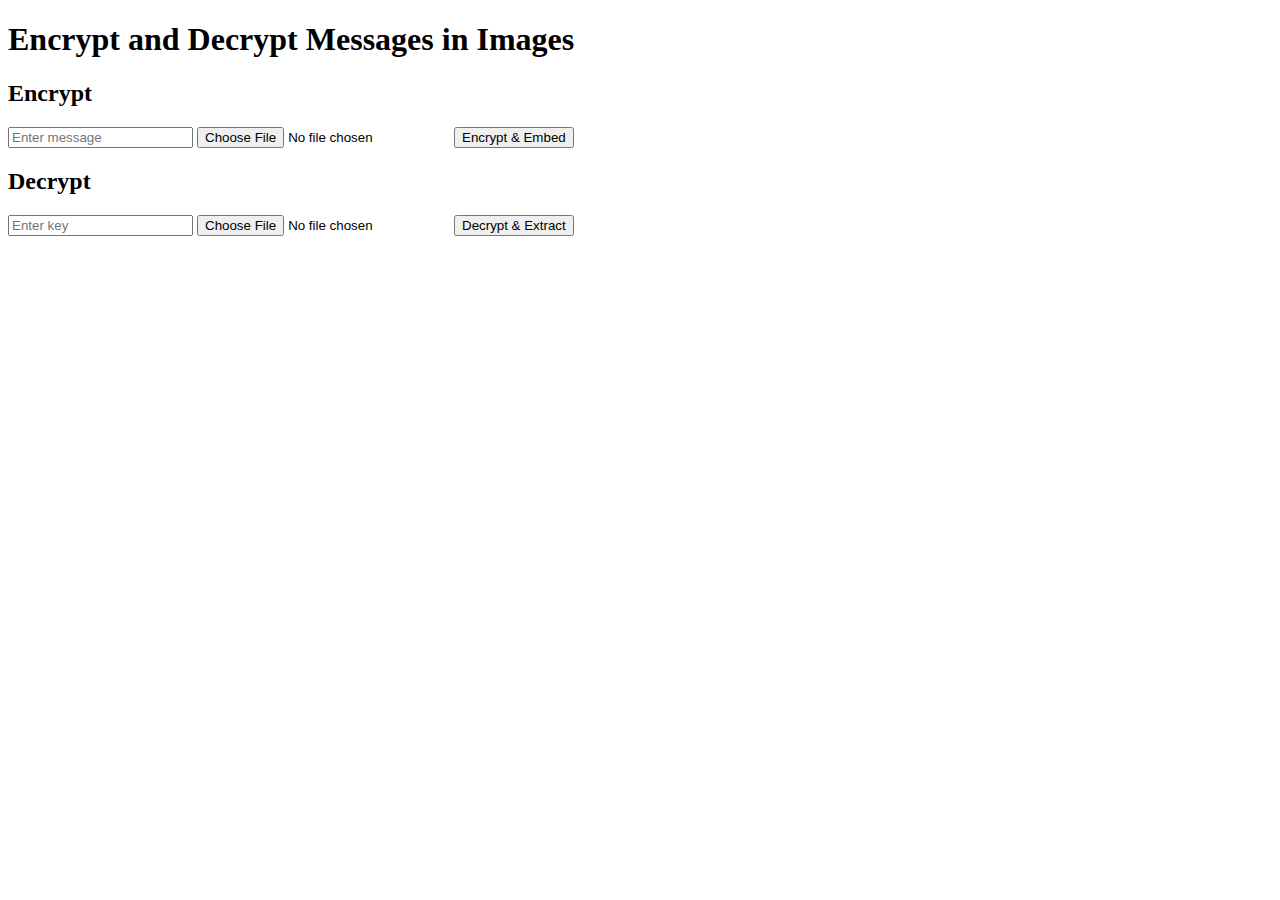
<file: static/index.html>
<!DOCTYPE html>
<html lang="en">
<head>
    <meta charset="UTF-8">
    <meta name="viewport" content="width=device-width, initial-scale=1.0">
    <title>Encrypt and Decrypt</title>
</head>
<body>
    <h1>Encrypt and Decrypt Messages in Images</h1>

    <div>
        <h2>Encrypt</h2>
        <input type="text" id="encryption-text" placeholder="Enter message" required>
        <input type="file" id="encryption-file" accept="image/png" required>
        <button onclick="encrypt()">Encrypt & Embed</button>
        <div id="encryption-result"></div>
    </div>
    
    <div>
        <h2>Decrypt</h2>
        <input type="text" id="decryption-key" placeholder="Enter key" required>
        <input type="file" id="decryption-file" accept="image/png" required>
        <button onclick="decrypt()">Decrypt & Extract</button>
        <div id="decrypted-output"></div>
    </div>
    
    <script src="app.js"></script>
</body>
</html>
</file>
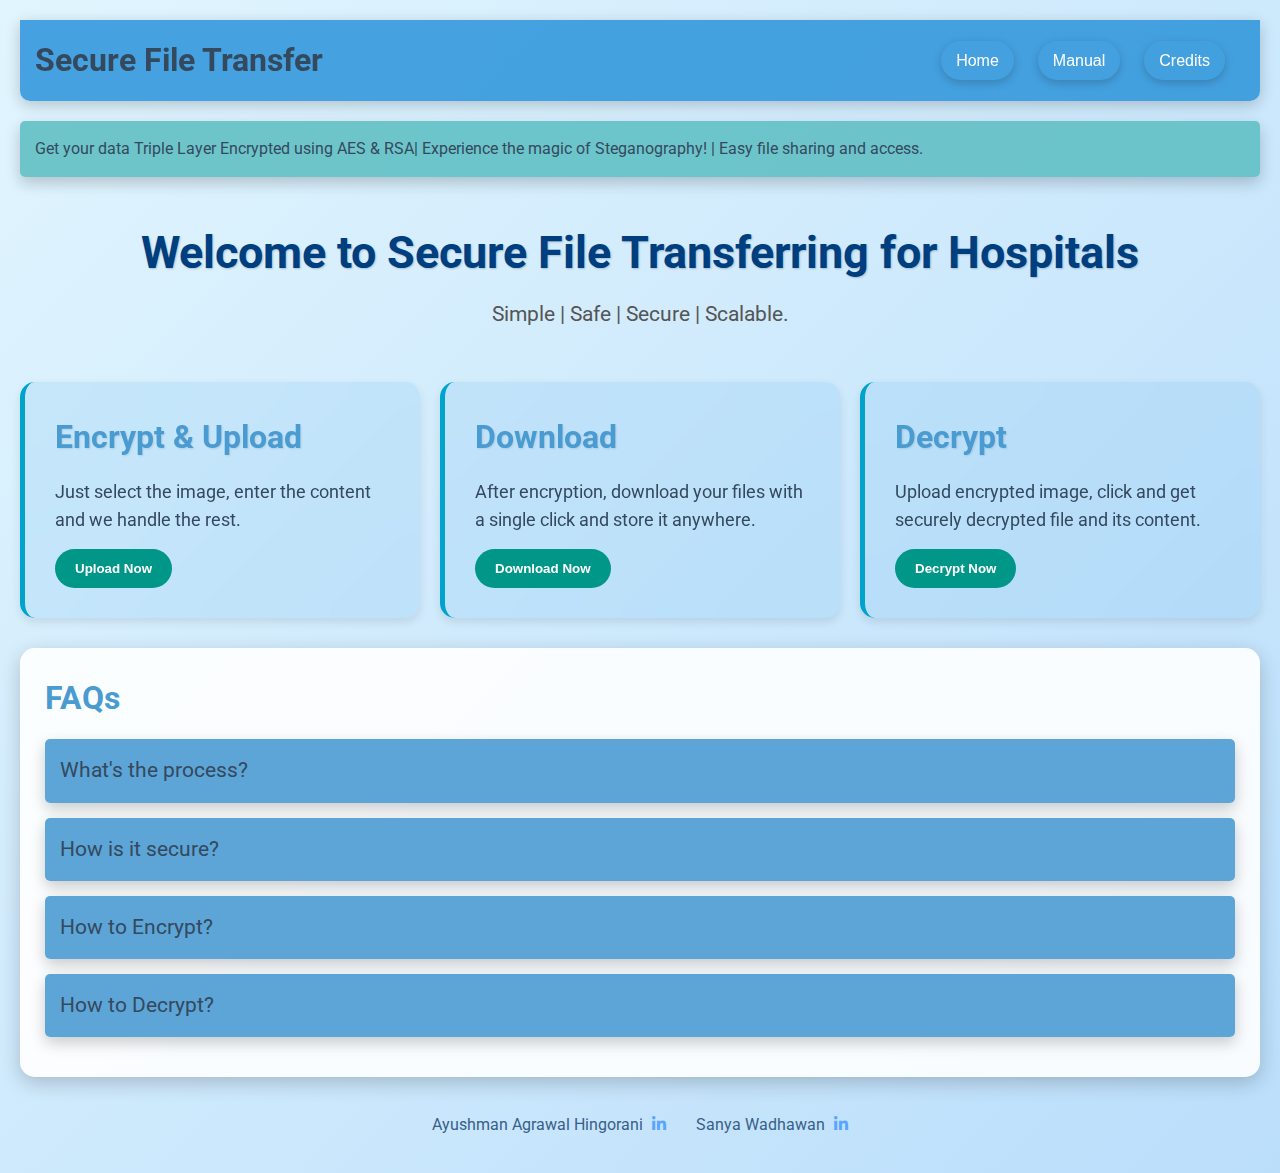
<file: steganography/index.html>
<!DOCTYPE html>
<html lang="en">
<head>
    <meta charset="UTF-8">
    <meta name="viewport" content="width=device-width, initial-scale=1.0">
    <title>Secure File Transfer</title>
    <link rel="stylesheet" href="https://fonts.googleapis.com/css2?family=Roboto:wght@400;500;700&display=swap">
    <link rel="stylesheet" href="https://cdnjs.cloudflare.com/ajax/libs/font-awesome/6.0.0-beta3/css/all.min.css">
  <style>
 * {
        margin: 0;
        padding: 0;
        box-sizing: border-box;
    }
    
    body {
        font-family: 'Roboto', sans-serif;
        background: linear-gradient(135deg, #e1f5fe, #bbdefb);
        color: #34495e;
        line-height: 1.6;
        padding: 20px;
        overflow-x: hidden; 
    }
    
    nav {
        background: rgba(52, 152, 219, 0.9);
        padding: 15px;
        position: sticky;
        top: 0;
        width: 100%;
        z-index: 1000;
        display: flex;
        justify-content: space-between;
        align-items: center;
        box-shadow: 0 4px 15px rgba(0, 0, 0, 0.2);
        border-radius: 0 0 10px 10px;
        transition: background 0.3s, transform 0.3s;
    }
    
    nav:hover {
        background: rgba(52, 152, 219, 1);
        transform: translateY(-2px);
    }
    
    nav a {
        color: #ffffff;
        text-decoration: none;
        margin-right: 20px;
        transition: color 0.3s, transform 0.2s;
        font-size: 1rem;
        padding: 10px 15px;
        border-radius: 25px;
        box-shadow: 0 3px 10px rgba(0, 0, 0, 0.2);
    }
    
    nav button {
        color: #ffffff;
        text-decoration: none;
        transition: color 0.3s, transform 0.2s;
        border: none;
        background: transparent;
        cursor: pointer;
        font-size: 1rem;
        border-radius: 25px;
    }
    
    nav a:hover,
    nav button:hover {
        color: #ffcc80;
        transform: scale(1.1);
    }
    
    .scrolling-updates {
        background: rgba(97, 192, 196, 0.9);
        padding: 5px; 
        border-radius: 5px;
        box-shadow: 0 6px 15px rgba(0, 0, 0, 0.2);
        overflow: hidden;
        white-space: nowrap;
        position: relative;
        animation: scroll 20s linear infinite;
        width: 100%;
        margin: 20px 0;
    }
    
    @media (max-width: 768px) {
        .scrolling-updates {
            padding: 5px 10px; /* Adjust padding if needed for smaller screens */
        }
    }
    
    @keyframes scroll {
        from {
            transform: translateX(100%);
        }
        to {
            transform: translateX(-100%);
        }
    }
    
    .updates-text {
        padding: 10px;
    }
    
    header {
        text-align: center;
        margin-bottom: 30px;
        padding: 20px;
    }
    
    header h1 {
        font-size: 2.8rem;
        margin-bottom: 10px;
        color: #003f7f;
        text-shadow: 1px 1px 2px rgba(0, 0, 0, 0.2);
        animation: fadeIn 0.5s ease;
    }
    
    header p {
        font-size: 1.3rem;
        color: #555555;
    }
    
    .container {
        display: grid;
        grid-template-columns: repeat(auto-fit, minmax(300px, 1fr));
        gap: 20px;
        max-width: 100%; /* Full width */
        margin: 0 auto;
    }
    
    .section {
        background: rgba(90, 172, 234, 0.15);
        backdrop-filter: blur(15px);
        padding: 30px;
        border-radius: 15px;
        box-shadow: 0 4px 10px rgba(0, 0, 0, 0.1);
        position: relative;
        border-left: 5px solid #00a3cc;
        transition: transform 0.3s, box-shadow 0.3s;
    }
    
    .section:hover {
        transform: translateY(-5px);
        box-shadow: 0 8px 25px rgba(0, 0, 0, 0.3);
        background: rgba(255, 255, 255, 1);
        animation: pulse 0.6s infinite alternate;
    }
    
    .section h2 {
        font-size: 2rem;
        margin-bottom: 15px;
        color: #4a9bd1;
        text-shadow: 1px 1px 2px rgba(0, 0, 0, 0.1);
        animation: fadeInUp 0.5s ease;
    }
    
    .section p {
        font-size: 1.1rem;
        color: #34495e;
        margin-bottom: 15px;
    }
    
    .section button {
        background: #009688;
        color: #ffffff;
        border: none;
        padding: 12px 20px;
        border-radius: 25px;
        cursor: pointer;
        transition: background 0.3s, transform 0.2s, box-shadow 0.3s;
        font-weight: 600;
    }
    
    .section button:hover {
        background: #00796b;
        transform: scale(1.05);
        box-shadow: 0 4px 10px rgba(0, 0, 0, 0.2);
    }
    
    footer {
        text-align: center;
        margin-top: 30px;
    }
    
    footer p {
        margin-bottom: 5px;
        color: #555555;
    }
    
    footer a {
        color: #4a9bd1;
        text-decoration: none;
        transition: text-decoration 0.2s, transform 0.2s;
    }
    
    footer a:hover {
        text-decoration: underline;
        transform: translateY(-2px);
    }
    
    .manual {
        margin-top: 30px;
        background: rgba(255, 255, 255, 0.9);
        padding: 25px;
        border-radius: 15px;
        box-shadow: 0 6px 20px rgba(0, 0, 0, 0.2);
        animation: fadeIn 0.5s ease;
    }
    
    .manual h2 {
        font-size: 2rem;
        color: #4a9bd1;
        margin-bottom: 15px;
    }
    
    .accordion-item {
        background-color: rgba(255, 255, 255, 0.9);
        margin-bottom: 15px;
        border-radius: 5px;
        box-shadow: 0 6px 15px rgba(0, 0, 0, 0.2);
        transition: transform 0.2s, box-shadow 0.2s;
        animation: fadeIn 0.5s ease;
    }
    
    .accordion-item:hover {
        transform: translateY(-3px);
        box-shadow: 0 8px 20px rgba(0, 0, 0, 0.3);
    }
    
    .accordion-item-header {
        padding: 15px;
        cursor: pointer;
        font-size: 1.3rem;
        background: rgba(74, 155, 209, 0.9);
        border-radius: 5px;
        transition: background 0.3s, transform 0.2s;
    }
    
    .accordion-item-body {
        display: none; /* Keep this for default hidden state */
        padding: 15px;
        color: #34495e;
        background-color: rgba(255, 255, 255, 0.9);
        border-radius: 5px;
    }
    
    .accordion-item-header:hover {
        background: rgba(74, 155, 209, 1);
        transform: scale(1.02);
    }
    
    .accordion-item.active .accordion-item-body {
        display: block;
    }
    
    #backToTop {
        position: fixed;
        bottom: 20px;
        right: 20px;
        background: #007bff;
        color: #ffffff;
        border: none;
        padding: 12px 15px;
        border-radius: 50%;
        cursor: pointer;
        font-size: 1.5rem;
        transition: background 0.3s, transform 0.2s, box-shadow 0.3s;
    }
    
    #backToTop:hover {
        background: #0056b3;
        transform: scale(1.1);
        box-shadow: 0 4px 10px rgba(0, 0, 0, 0.2);
    }
    
    .notification {
        display: none;
        position: fixed;
        bottom: 20px;
        left: 50%;
        transform: translateX(-50%);
        background: rgba(0, 123, 255, 0.9);
        color: white;
        font-size: 1rem;
        border-radius: 5px;
        padding: 15px 20px;
        box-shadow: 0 6px 15px rgba(0, 0, 0, 0.3);
        z-index: 1000;
        transition: opacity 0.3s, transform 0.3s;
    }
</style>    
</head>
<body>
    <nav>
        <h1>Secure File Transfer</h1>
        <div class="header-buttons">
            <a href="#container"><button class="header-button">Home</button></a>
            <a href="#FAQs"><button class="header-button">Manual</button></a>
            <a href="#footer"><button class="header-button">Credits</button></a>
        </div>
    </nav>

    <div class="scrolling-updates">
        <div class="updates-text">
            <p>Get your data Triple Layer Encrypted using AES & RSA|       Experience the magic of Steganography! |        Easy file sharing and access. </p>
        </div>
    </div>

    <header>
        <h1>Welcome to Secure File Transferring for Hospitals</h1>
        <p>Simple | Safe | Secure | Scalable.</p>
    </header>

    <div class="container">
        <div class="section">
            <h2>Encrypt & Upload</h2>
            <p>Just select the image, enter the content and we handle the rest.</p>
            <a href="./encrypt" class="section-button">
                <button title="Upload encrypted files to our server">Upload Now</button>
            </a>
        </div>
        <div class="section">
            <h2>Download</h2>
            <p>After encryption, download your files with a single click and store it anywhere.</p>
            <a href="./down" class="section-button">
                <button title="Download decrypted files">Download Now</button>
            </a>
        </div>

        <div class="section">
            <h2>Decrypt</h2>
            <p>Upload encrypted image, click and get securely decrypted file and its content.</p>
            <a href="./decrypt" class="section-button">
                <button title="Decrypt your files here">Decrypt Now</button>
            </a>
        </div>

    </div>
    <div id="FAQs" class="manual">
        <h2>FAQs</h2>
        <div class="accordion-item">
            <div class="accordion-item-header" onclick="toggleAccordion(this)">What's the process?</div>
            <div class="accordion-item-body">
                <p>1. Encrypt & Upload: The message you enter is encrypted via AES onto the image you enter, which is further encrypted with AES and stored onto the server.</p>
                <p>2. Download: The encrypted image is made available at the desired location by specifying the file name, which can be downloaded easily.</p>
                <p>3. Decrypt: Image can further be decrypted by uploading it from device and the decrypted output will be displayed onto the screen.</p>
            </div>
        </div>
        <div class="accordion-item">
            <div class="accordion-item-header" onclick="toggleAccordion(this)">How is it secure?</div>
            <div class="accordion-item-body">
                <p>This file-transfer securing webserver uses a double AES encryption, one for securely embedding the message inside the image using steganography, second for upload of the file by AES, and the transfer of an AES key encrypted by RSA.</p>
            </div>
        </div>
        <div class="accordion-item">
            <div class="accordion-item-header" onclick="toggleAccordion(this)">How to Encrypt?</div>
            <div class="accordion-item-body">
                <p>To encrypt a file, browse it on your device in png format, simply upload it; enter the message you want to be embedded in the image and click on the upload button.</p>
            </div>
        </div>
        <div class="accordion-item">
            <div class="accordion-item-header" onclick="toggleAccordion(this)">How to Decrypt?</div>
            <div class="accordion-item-body">
                <p>To decrypt a file, upload the encrypted image from your device and click the decrypt button. You will get the output as the original decrypted message.</p>
            </div>
        </div>
    </div>

    <footer id="footer">
        <div style="display: flex; justify-content: center; align-items: center; margin-bottom: 10px;">
            <p style="font-size: 1rem; margin: 5px 15px; color: #385f87;">
                Ayushman Agrawal Hingorani 
                <a href="https://www.linkedin.com/in/ayushman-agrawal-hingorani-8023b7192" style="margin-left: 5px;">
                    <i class="fab fa-linkedin-in" style="color: #58a6ff;"></i>
                </a>
            </p>
            <p style="font-size: 1rem; margin: 5px 15px; color: #385f87;">
                Sanya Wadhawan 
                <a href="https://www.linkedin.com/in/sanya-wadhawan1/" style="margin-left: 5px;">
                    <i class="fab fa-linkedin-in" style="color: #58a6ff;"></i>
                </a>
            </p>
        </div>
    </footer>

    <script>
        function toggleAccordion(element) {
            element.nextElementSibling.classList.toggle('active');
        }
        document.getElementById('uploadBtn').onclick = function() {
            const files = document.getElementById('fileInput').files;
            if (files.length > 0) {
                showNotification('Files uploaded successfully!');
            } else {
                showNotification('No files selected.');
            }
        };

        document.getElementById('downloadBtn').onclick = function() {
            const fileID = document.getElementById('fileID').value;
            if (fileID) {
                // Simulate file download and show notification
                showNotification(`File with ID ${fileID} downloaded successfully!`);
            } else {
                showNotification('Please enter a valid File ID.');
            }
        };

        function showNotification(message) {
            const notification = document.getElementById('notification');
            notification.innerHTML = message;
            notification.style.display = 'block';
            setTimeout(() => {
                notification.style.display = 'none';
            }, 3000);
        }

        function toggleAccordion(header) {
            const item = header.parentElement; // Get the accordion item
            const body = item.querySelector('.accordion-item-body'); // Get the body
            const isActive = item.classList.toggle('active'); // Toggle the active class
            body.style.display = isActive ? 'block' : 'none'; // Show/hide body
        }


    </script>
</body>
</html>
</file>
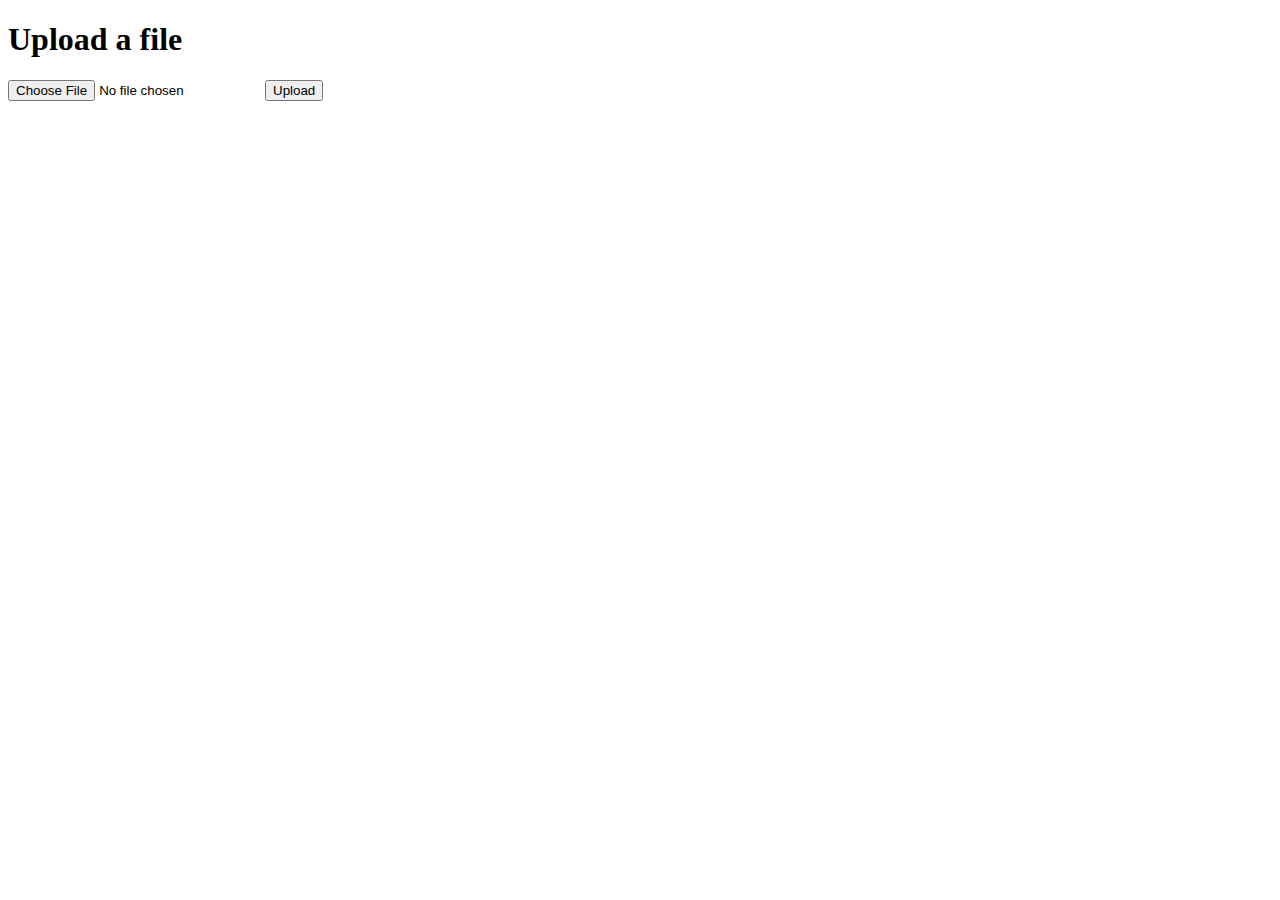
<file: client/upload.html>
<!DOCTYPE html>
<html lang="en">
<head>
    <meta charset="UTF-8">
    <meta name="viewport" content="width=device-width, initial-scale=1.0">
    <title>File Upload</title>
</head>
<body>
    <h1>Upload a file</h1>
    <form enctype="multipart/form-data" action="/upload" method="POST">
        <input type="file" name="file" required>
        <button type="submit">Upload</button>
    </form>
</body>
</html>
</file>
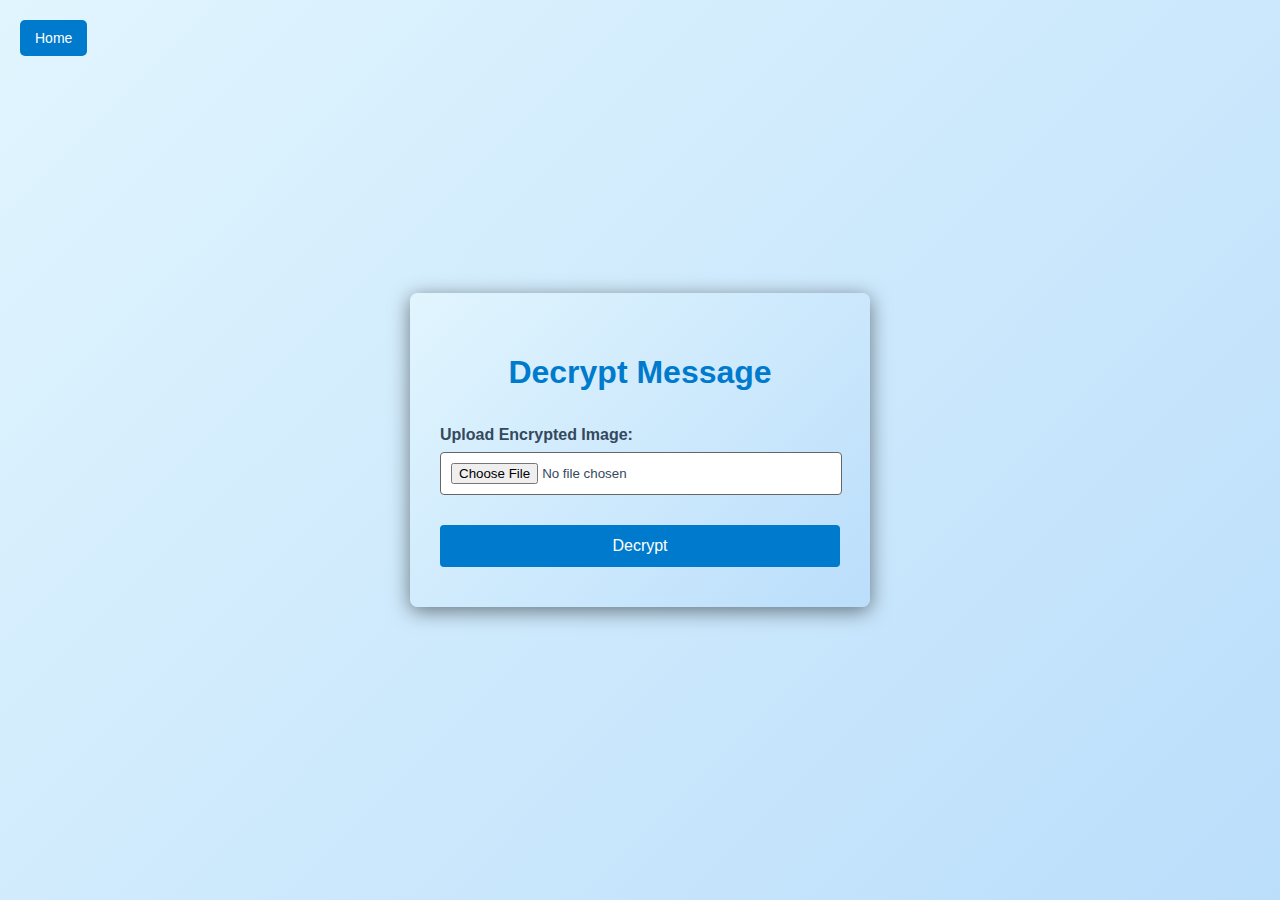
<file: steganography/deindex.html>
<!DOCTYPE html>
<html lang="en">
<head>
    <meta charset="UTF-8">
    <meta name="viewport" content="width=device-width, initial-scale=1.0">
    <title>Decrypt Message</title>
    <style>
        body {
            font-family: -apple-system, BlinkMacSystemFont, "Segoe UI", Roboto, "Helvetica Neue", Arial, sans-serif;
            margin: 0;
            padding: 0;
            background: linear-gradient(135deg, #e1f5fe, #bbdefb);
            color: #34495e;
            display: flex;
            justify-content: center;
            align-items: center;
            height: 100vh;
            position: relative; 
        }
        .container {
            background: linear-gradient(135deg, #e1f5fe, #bbdefb);
            border-radius: 8px;
            box-shadow: 0 4px 20px rgba(0, 0, 0, 0.5);
            padding: 40px 30px;
            width: 400px;
            text-align: center;
        }
        h1 {
            color: #007acc;
            margin-bottom: 35px;
        }
        label {
            font-weight: bold;
            display: block;
            margin-bottom: 8px;
            text-align: left;
        }
        input[type="file"] {
            margin-bottom: 20px;
            background-color: #ffffff;
            /*color: #ffffff;*/
            border: 1px solid #666;
            border-radius: 4px;
            padding: 10px;
            width: calc(100% - 20px);
        }
        button {
            background-color: #007acc;
            color: white;
            border: none;
            border-radius: 4px;
            padding: 12px;
            cursor: pointer;
            transition: background-color 0.2s;
            width: 100%;
            font-size: 16px;
            margin-top: 10px;
        }
        button:hover {
            background-color: #22863a;
        }
        .notification {
            margin: 20px 0;
            padding: 10px;
            border-radius: 5px;
            display: none;
        }
        .success {
            background-color: #28a745;
            color: #ffffff;
        }
        .error {
            background-color: #dc3545;
            color: #ffffff;
        }
        .home-button {
            position: absolute; 
            top: 20px;
            left: 20px; 
            background-color: #007acc;
            color: white;
            border: none;
            padding: 10px 15px;
            border-radius: 5px;
            text-decoration: none;
            font-size: 14px;
            transition: background-color 0.3s;
        }
        .home-button:hover {
            background-color: #007acc;
        }
    </style>
</head>
<body>
    <a href="/main.html" class="home-button">Home</a>
    <div class="container">
        <h1>Decrypt Message</h1>
        <form id="decryptForm">
            <label for="image">Upload Encrypted Image:</label>
            <input type="file" id="image" name="image" accept="image/*" required>
            <button type="submit">Decrypt</button>
        </form>
        <div id="notification" class="notification"></div>
    </div>

    <script>
        document.getElementById("decryptForm").addEventListener("submit", function(event) {
            event.preventDefault();
            const formData = new FormData(this);
            fetch("/upload_decrypt", {
                method: "POST",
                body: formData,
            })
            .then(response => {
                if (!response.ok) {
                    throw new Error("Network response was not ok " + response.statusText);
                }
                return response.text();
            })
            .then(data => {
                showNotification(data, true);
            })
            .catch(error => {
                showNotification("Error: " + error.message, false);
            });
        });

        function showNotification(message, isSuccess) {
            const notification = document.getElementById("notification");
            notification.style.display = "block";
            notification.className = "notification " + (isSuccess ? "success" : "error");
            notification.innerText = message;
        }
    </script>
</body>
</html>
</file>
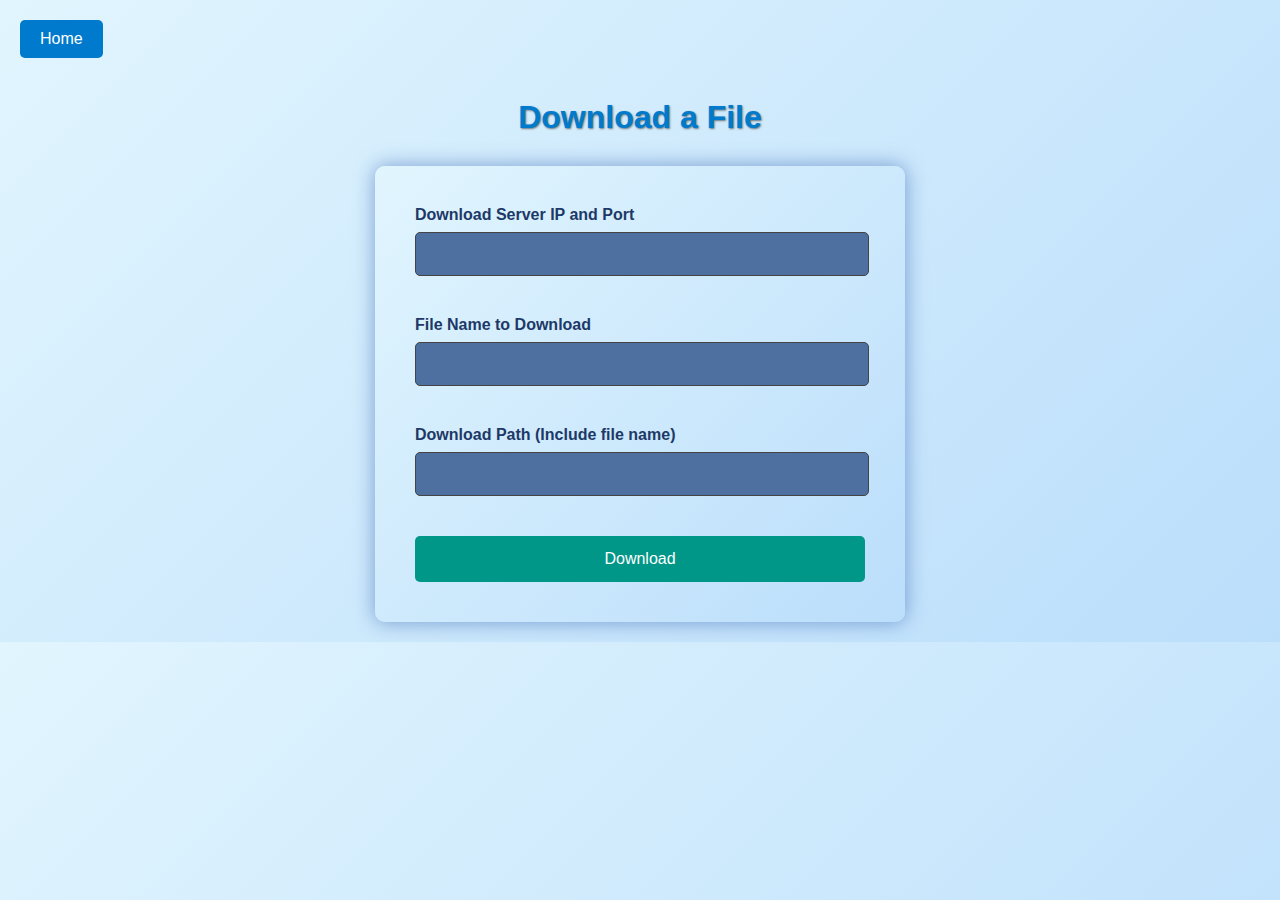
<file: steganography/download.html>
<!DOCTYPE html>
<html lang="en">
<head>
    <meta charset="UTF-8">
    <meta name="viewport" content="width=device-width, initial-scale=1.0">
    <title>Download File</title>
    <style>
        body {
            font-family: 'Segoe UI', Tahoma, Geneva, Verdana, sans-serif;
            background: linear-gradient(135deg, #e1f5fe, #bbdefb);
            color: #34495e;
            margin: 0;
            padding: 20px;
        }
        h1 {
            color: #007acc;
            text-align: center;
            margin-bottom: 30px;
            text-shadow: 1px 1px 2px rgba(0, 0, 0, 0.5);
        }
        .home-button {
            display: inline-block;
            background-color: #007acc;
            color: white;
            border: none;
            padding: 10px 20px;
            border-radius: 5px;
            cursor: pointer;
            font-size: 1rem;
            margin-bottom: 20px;
            text-decoration: none;
            transition: background-color 0.3s, transform 0.3s;
        }
        .home-button:hover {
            background-color: #007acc;
            transform: translateY(-2px);
        }
        form {
            background: linear-gradient(135deg, #e1f5fe, #bbdefb);
            color:black;
            border-radius: 10px;
            box-shadow: 0 0 20px rgba(29, 78, 168, 0.5);
            padding: 40px;
            max-width: 450px;
            margin: auto;
            transition: transform 0.3s;
        }
        form:hover {
            transform: scale(1.02);
        }
        .form-section {
            margin-bottom: 25px;
        }
        label {
            font-weight: bold;
            display: block;
            margin-bottom: 8px;
            color: #1d3967;
        }
        input[type="text"] {
            width: calc(100% - 22px);
            padding: 12px;
            margin-bottom: 15px;
            border: 1px solid #444;
            border-radius: 5px;
            font-size: 1rem;
            background-color: #4e70a0;
            color: #c9d1d9;
            transition: border-color 0.3s;
        }
        input[type="text"]:focus {
            border-color: #58a6ff;
            outline: none;
        }
        input[type="submit"] {
            background-color: #009688;
            color: white;
            border: none;
            padding: 14px;
            border-radius: 5px;
            cursor: pointer;
            font-size: 1rem;
            width: 100%;
            transition: background-color 0.3s, transform 0.3s;
        }
        input[type="submit"]:hover {
            background-color: #007acc;
            transform: translateY(-2px);
        }
    </style>
</head>
<body>
    <a href="/main.html" class="home-button">Home</a>
    <h1>Download a File</h1>
    <form action="/download" method="post">
        <div class="form-section">
            <label for="host">Download Server IP and Port</label>
            <input type="text" id="host" name="host" required>
        </div>

        <div class="form-section">
            <label for="file">File Name to Download</label>
            <input type="text" id="file" name="file" required>
        </div>

        <div class="form-section">
            <label for="path">Download Path (Include file name)</label>
            <input type="text" id="path" name="path" required>
        </div>

        <input type="submit" value="Download">
    </form>
</body>
</html>
</file>
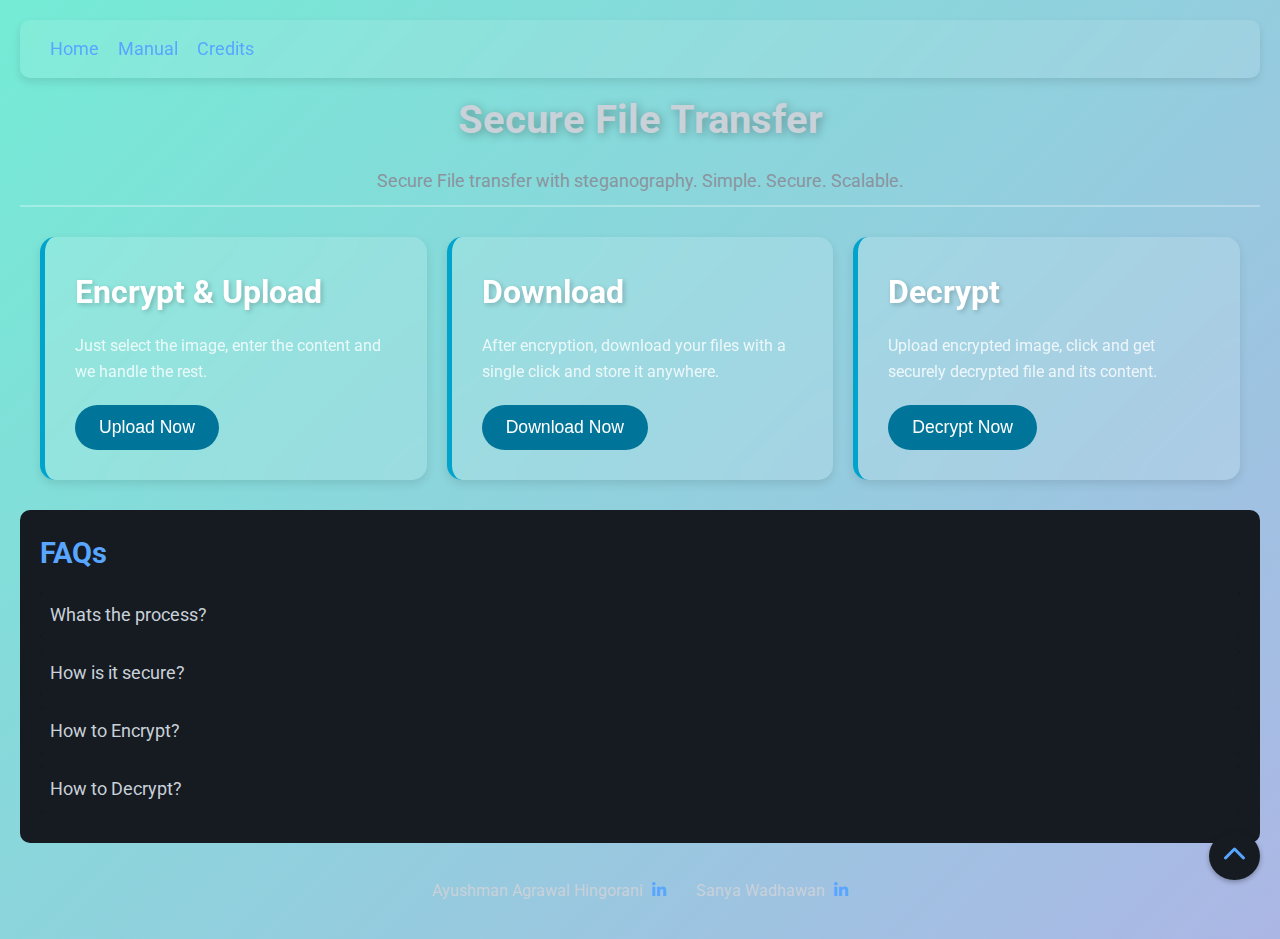
<file: steganography/indexx.html>
<!DOCTYPE html>
<html lang="en">
<head>
    <meta charset="UTF-8">
    <meta name="viewport" content="width=device-width, initial-scale=1.0">
    <title>Secure File Transfer</title>
    <link rel="stylesheet" href="https://fonts.googleapis.com/css2?family=Roboto:wght@400;500;700&display=swap">
    <link rel="stylesheet" href="https://cdnjs.cloudflare.com/ajax/libs/font-awesome/6.0.0-beta3/css/all.min.css">
    <style>
        * {
            margin: 0;
            padding: 0;
            box-sizing: border-box;
        }

        body {
            font-family: 'Roboto', sans-serif;
            background: linear-gradient(135deg, #74ebd5, #acb6e5);
            color: #c9d1d9;
            line-height: 1.6;
            padding: 20px;
            overflow-x: hidden;
        }

        nav {
            background: rgba(255, 255, 255, 0.1);
            backdrop-filter: blur(10px);
            padding: 15px 30px;
            position: sticky;
            top: 0;
            width: 100%;
            z-index: 1000;
            display: flex;
            justify-content: space-between;
            box-shadow: 0 4px 8px rgba(0, 0, 0, 0.1);
            border-radius: 10px;
        }


        nav a {
            color: #58a6ff;
            text-decoration: none;
            font-size: 1.1rem;
            margin-right: 15px;
            transition: color 0.3s;
        }

        nav a:hover {
            color: #2ea043;
            transform: scale(1.1);
        }

        header {
            text-align: center;
            margin-bottom: 30px;
            padding: 10px;
            border-bottom: 2px solid rgba(255, 255, 255, 0.3);
        }

        header h1 {
            font-size: 2.5rem;
            margin-bottom: 10px;
            text-shadow: 2px 2px 10px rgba(0, 0, 0, 0.3);
            margin-bottom: 15px;
        }

        header p {
            font-size: 1.1rem;
            color: #8b949e;
        }

        .container {
            display: grid;
            grid-template-columns: repeat(auto-fit, minmax(280px, 1fr));
            gap: 20px;
            max-width: 1200px;
            margin: 0 auto;
        }

        .section {
            background: rgba(255, 255, 255, 0.15);
            backdrop-filter: blur(15px);
            padding: 30px;
            border-radius: 15px;
            box-shadow: 0 4px 10px rgba(0, 0, 0, 0.1);
            position: relative;
            border-left: 5px solid #00a3cc;
            transition: transform 0.3s, box-shadow 0.3s;
        }

        .section h2 {
            font-size: 2rem;
            margin-bottom: 15px;
            color: #fff;
            text-shadow: 2px 2px 5px rgba(0, 0, 0, 0.2);
        }

        .section p {
            font-size: 1rem;
            color: rgba(255, 255, 255, 0.8);
            margin-bottom: 20px;
        }
        

        .section button {
            background-color: #007599;
            color: #fff;
            border: none;
            padding: 12px 24px;
            border-radius: 50px;
            cursor: pointer;
            font-size: 1.1rem;
            font-weight: 500;
            transition: background-color 0.3s, box-shadow 0.3s;
        }
        .section button:hover {
            background-color: #2ea043;
        }

        .section button:focus {
            outline: none;
        }

        .section button[title]:hover::after {
            content: attr(title);
            position: absolute;
            left: 50%;
            transform: translateX(-50%);
            bottom: -30px;
            background-color: #161b22;
            color: #fff;
            padding: 5px 10px;
            border-radius: 5px;
            font-size: 0.9rem;
            white-space: nowrap;
        }

        footer {
            text-align: center;
            margin-top: 30px;
            color: #8b949e;
        }

        footer p {
            margin-bottom: 5px;
        }

        footer a {
            color: #58a6ff;
            text-decoration: none;
        }

        footer a:hover {
            text-decoration: underline;
        }

        .manual {
            margin-top: 30px;
            background-color: #161b22;
            padding: 20px;
            border-radius: 10px;
        }

        .manual h2 {
            font-size: 1.8rem;
            color: #58a6ff;
            margin-bottom: 15px;
        }

        .accordion-item {
            background-color: #0d1117;
            margin-bottom: 10px;
            border-radius: 5px;
        }

        .accordion-item-header {
            padding: 10px;
            cursor: pointer;
            font-size: 1.1rem;
            background-color: #161b22;
            border-radius: 5px;
            transition: background-color 0.3s;
        }

        .accordion-item-body {
            display: none;
            padding: 10px;
            color: #8b949e;
            background-color: #0d1117;
            border-radius: 5px;
        }

        .accordion-item-header:hover {
            background-color: #1f2329;
        }

        .accordion-item.active .accordion-item-body {
            display: block;
        }

        #backToTop {
            position: fixed;
            bottom: 20px;
            right: 20px;
            background-color: #161b22;
            color: #58a6ff;
            border: none;
            padding: 10px 15px;
            border-radius: 50%;
            cursor: pointer;
            font-size: 1.5rem;
            transition: background-color 0.3s;
            box-shadow: 0 2px 5px rgba(0, 0, 0, 0.3);
        }

        #backToTop:hover {
            background-color: #238636;
        }

        .notification {
            display: none;
            position: fixed;
            bottom: 20px;
            left: 50%;
            transform: translateX(-50%);
            background-color: #238636;
            color: #fff;
            padding: 15px 20px;
            border-radius: 5px;
            box-shadow: 0 4px 10px rgba(0, 0, 0, 0.2);
            z-index: 1001;
            transition: opacity 0.5s;
        }

        .social-icons {
            display: flex;
            justify-content: center;
            margin-top: 20px;
        }

        .social-icons a {
            color: #58a6ff;
            margin: 0 10px;
            font-size: 1.5rem;
        }

        .section button {
            border-radius: 25px;
            font-weight: 500;
            position: relative;
            overflow: hidden;
            transition: transform 0.2s;
        }

        .section button:hover {
            transform: scale(1.05);
        }
    </style>
</head>
<body>

    <nav>
        <div>
            <a href="#home">Home</a>
            <a href="#FAQs">Manual</a>
            <a href="#credits">Credits</a>
        </div>
    </nav>

    <header id="home">
        <h1>Secure File Transfer</h1>
        <p>Secure File transfer with steganography. Simple. Secure. Scalable.</p>
    </header>

    <div class="container">
        <div class="section">
            <h2>Encrypt & Upload</h2>
            <p>Just select the image, enter the content and we handle the rest.</p>
            <a href="./encrypt" class="section-button">
                <button title="Upload encrypted files to our server">Upload Now</button>
            </a>
        </div>
        <div class="section">
            <h2>Download</h2>
            <p>After encryption, download your files with a single click and store it anywhere.</p>
            <a href="./down" class="section-button">
                <button title="Download decrypted files">Download Now</button>
            </a>
        </div>

        <div class="section">
            <h2>Decrypt</h2>
            <p>Upload encrypted image, click and get securely decrypted file and its content.</p>
            <a href="./decrypt" class="section-button">
                <button title="Decrypt your files here">Decrypt Now</button>
            </a>
        </div>

    </div>

    <div id="FAQs" class="manual">
        <h2>FAQs</h2>
        <div class="accordion-item">
            <div class="accordion-item-header" onclick="toggleAccordion(event)">Whats the process?</div>
            <div class="accordion-item-body">
                <p>1. Encrypt & Upload: The message you enter is encrypted via AES onto the image you enter, which is further encrypted with AES and stored onto the server.</p>
                <p>2. Download: The encrypted image is made available at the desired location by specifying the file name, which can be downloaded easily.</p>
                <p>3. Decrypt: Image can further be decrypted by uploading it from device and the decrypted output will be displayed onto the screen.</p>
            </div>
        </div>
        <div class="accordion-item">
            <div class="accordion-item-header" onclick="toggleAccordion(event)">How is it secure?</div>
            <div class="accordion-item-body">
                <p>This file-transfer securing webserver uses a double AES encryption, one for securely embedding the message inside the image using steganography, second for upload of the file by AES, and the transfer of an AES key encrypted by RSA.</p>
            </div>
        </div>
        <div class="accordion-item">
            <div class="accordion-item-header" onclick="toggleAccordion(event)">How to Encrypt?</div>
            <div class="accordion-item-body">
                <p>To encrypt a file, browse it on your device in png format, simply upload it;
                    enter the message you want to be embedded in the image and click on the upload button.</p>
            </div>
        </div>
        <div class="accordion-item">
            <div class="accordion-item-header" onclick="toggleAccordion(event)">How to Decrypt?</div>
            <div class="accordion-item-body">
                <p>To decrypt a file, upload the encrypted image from your device and click the decrypt button. You will get the output as the original decrypted message</p>
            </div>
        </div>
    </div>

    <footer>
        <div style="display: flex; justify-content: center; align-items: center; margin-bottom: 10px;">
            <p style="font-size: 1rem; margin: 5px 15px; color: #c9d1d9;">
                Ayushman Agrawal Hingorani 
                <a href="https://www.linkedin.com/in/ayushman-agrawal-hingorani-8023b7192" style="margin-left: 5px;">
                    <i class="fab fa-linkedin-in" style="color: #58a6ff;"></i>
                </a>
            </p>
            <p style="font-size: 1rem; margin: 5px 15px; color: #c9d1d9;">
                Sanya Wadhawan 
                <a href="https://www.linkedin.com/in/sanya-wadhawan1/" style="margin-left: 5px;">
                    <i class="fab fa-linkedin-in" style="color: #58a6ff;"></i>
                </a>
            </p>
        </div>
    </footer>


    <button id="backToTop" title="Back to top"><i class="fas fa-chevron-up"></i></button>

    <script>
        const backToTopButton = document.getElementById("backToTop");
        backToTopButton.addEventListener("click", () => {
            window.scrollTo({top: 0, behavior: "smooth"});
        });

        function toggleAccordion(event) {
            const item = event.currentTarget.parentElement;
            item.classList.toggle("active");
        }

        function showNotification(message) {
            const notification = document.getElementById("notification");
            notification.textContent = message;
            notification.style.display = "block";
            setTimeout(() => {
                notification.style.display = "none";
            }, 3000);
        }
    </script>

</body>
</html>
</file>
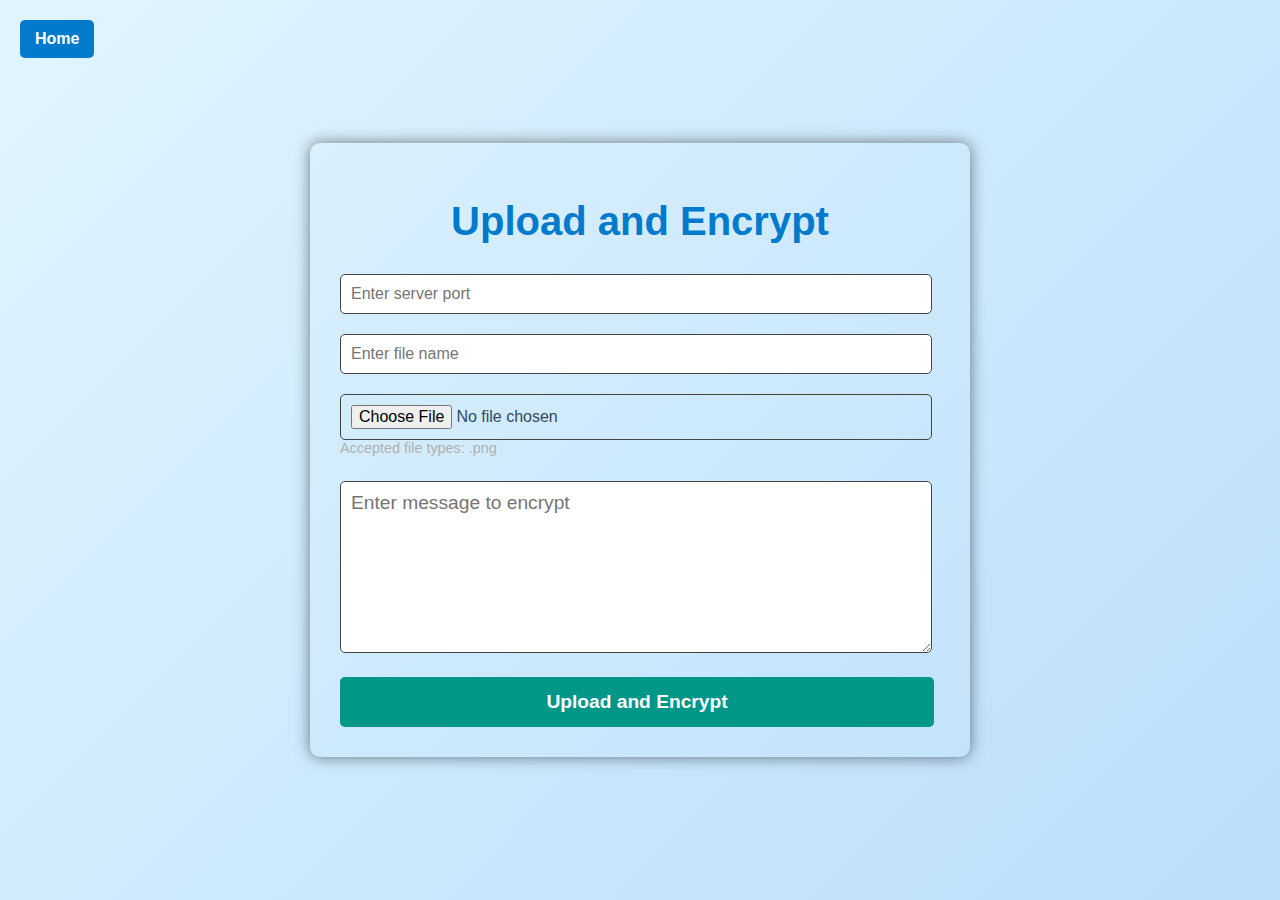
<file: steganography/main.html>
<!DOCTYPE html>
<html lang="en">
<head>
    <meta charset="UTF-8">
    <meta name="viewport" content="width=device-width, initial-scale=1.0">
    <title>Secure File Transfer</title>
    <link rel="stylesheet" href="https://cdnjs.cloudflare.com/ajax/libs/font-awesome/5.15.1/css/all.min.css">
    <style>
        body {
            font-family: 'Helvetica Neue', Arial, sans-serif;
            background: linear-gradient(135deg, #e1f5fe, #bbdefb);
            color: #34495e;
            display: flex;
            justify-content: center;
            align-items: center;
            height: 100vh;
            margin: 0;
            padding: 0 20px;
            flex-direction: column;
        }
        h1 {
            text-align: center;
            color: #007acc;
            margin-bottom: 20px;
            font-size: 2.5em;
            font-weight: bold;
        }
        .form-container {
            width: 100%;
            max-width: 600px;
            max-height: 600px;
            padding: 30px;
            border-radius: 10px;
            background-color: linear-gradient(135deg, #e1f5fe, #bbdefb);
            box-shadow: 0 0 15px rgba(0, 0, 0, 0.5);
            position: relative;
            display: flex;
            flex-direction: column;
            align-items: center;
        }
        
        input[type="file"],
        input[type="text"],
        textarea {
            width: calc(100% - 30px); 
            padding: 10px; 
            margin: 10px 0;
            border: 1px solid #444;
            border-radius: 5px;
            background-color: linear-gradient(135deg, #e1f5fe, #bbdefb);
            /*color: #ffffff;*/
            font-size: 1em; 
            transition: border-color 0.3s;
            resize: vertical; /* Change to vertical for resizing */
        }
        input[type="file"]:focus,
        input[type="text"]:focus,
        textarea:focus {
            border-color: #007acc;
            outline: none;
        }
        button {
            width: 99%;
            padding: 14px;
            background-color: #009688; 
            color: white;
            border: none;
            border-radius: 5px;
            cursor: pointer;
            font-weight: bold;
            font-size: 1.2em;
            transition: background-color 0.3s, transform 0.2s;
            margin-top: 10px;
        }
        button:hover {
            background-color: #007acc;
            transform: translateY(-1px);
        }
        button:active {
            transform: translateY(0);
        }
        .notification {
            margin-top: 20px;
            padding: 10px;
            border-radius: 5px;
            display: none;
            text-align: center;
            width: 100%;
        }
        .success {
            background-color: #4caf50;
            color: #ffffff;
        }
        .error {
            background-color: #f44336;
            color: #ffffff;
        }
        textarea {
            height: 150px; 
            font-family: 'Helvetica Neue', Arial, sans-serif;
            font-size: 1.2em; 
            overflow: auto; 
        }
        .file-types {
            font-size: 0.9em;
            color: #b0b0b0;
            margin-top: -10px;
            margin-bottom: 15px;
            text-align: left;
            width: 100%;
        }
        .loading {
            display: none;
            position: absolute;
            top: 50%;
            left: 50%;
            transform: translate(-50%, -50%);
            font-size: 1.5em;
            color: #28a745;
        }
        .home-button {
            position: absolute;
            top: 20px;
            left: 20px;
            background-color: #007acc;
            padding: 10px 15px;
            border-radius: 5px;
            color: white;
            font-weight: bold;
            cursor: pointer;
            text-decoration: none;
            transition: background-color 0.3s;
            z-index: 10;
        }
        .home-button:hover {
            background-color: #007acc;
        }
        .feature-list {
            margin-top: 20px;
            color: #b0b0b0;
            text-align: left;
            width: 100%;
        }
        .feature {
            margin-bottom: 5px;
        }
    </style>
</head>
<body>

<a class="home-button" href="/main.html">Home</a>
<div class="form-container">
    <h1>Upload and Encrypt</h1>
    <form id="uploadForm" enctype="multipart/form-data">
        <input type="text" name="serverurl" placeholder="Enter server port" required>
        <input type="text" name="filename" placeholder="Enter file name" required>
        <input type="file" name="image" accept="image/*" required>
        <div class="file-types">Accepted file types: .png</div>
        <textarea name="message" placeholder="Enter message to encrypt" required></textarea>
        <button type="submit">Upload and Encrypt</button>
    </form>
    <div id="notification" class="notification"></div>
    <div id="loading" class="loading"><i class="fas fa-spinner fa-spin"></i> Uploading...</div>
</div>

<script>
    document.getElementById('uploadForm').addEventListener('submit', function(e) {
        e.preventDefault();
        
        const formData = new FormData(this);
        const loading = document.getElementById('loading');
        
        loading.style.display = 'block';

        fetch('/upload_encrypt', {
            method: 'POST',
            body: formData
        })
        .then(response => response.text())
        .then(data => {
            showNotification('success', 'File uploaded and encrypted successfully!');
            setTimeout(() => {
                window.location.href = '/';
            }, 2000);
        })
        .catch(error => {
            showNotification('error', 'An error occurred: ' + error.message);
        })
        .finally(() => {
            loading.style.display = 'none';
        });
    });

    function showNotification(type, message) {
        const notification = document.getElementById('notification');
        notification.className = 'notification ' + (type === 'success' ? 'success' : 'error');
        notification.textContent = message;
        notification.style.display = 'block';
        setTimeout(() => {
            notification.style.display = 'none';
        }, 3000);
    }
</script>

</body>
</html>
</file>
